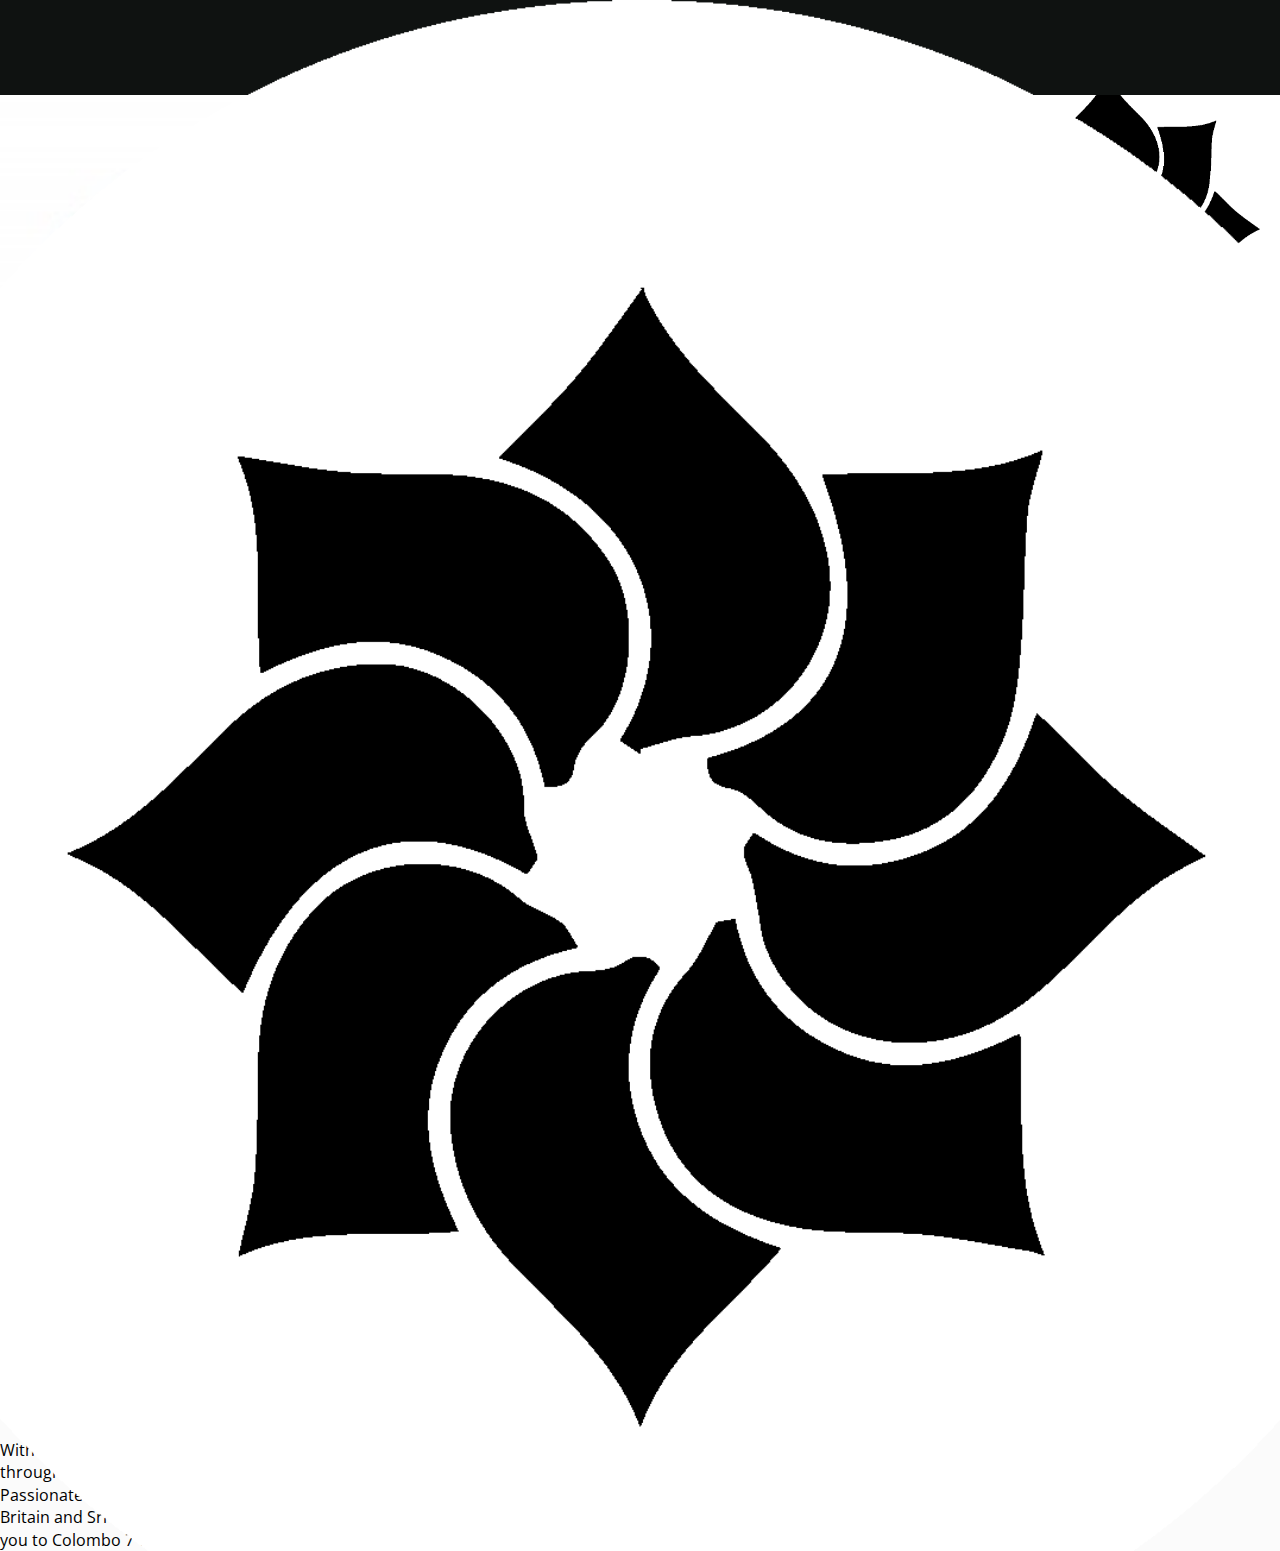
<file: about/index.html>
<!DOCTYPE html>
<html lang="en">
  <head>
    <meta charset="UTF-8" />
    <meta http-equiv="X-UA-Compatible" content="IE=edge" />
    <meta name="viewport" content="width=device-width, initial-scale=1.0" />
    <title>
      COLOMBO 7 Cinnamon Gardens, "A Taste of Sri Lanka" | Our Story
    </title>
    <meta
      name="description"
      content="COLOMBO 7 Cinnamon Gardens is owned and run by Hirantha Harshana who was born and raised 
      in Colombo, Sri Lanka. Now living in England, he works to bring a taste of his hometown to Bucks."
    />

    <link
      rel="stylesheet"
      href="https://cdn.jsdelivr.net/npm/bootstrap@4.5.3/dist/css/bootstrap.min.css"
      integrity="sha384-TX8t27EcRE3e/ihU7zmQxVncDAy5uIKz4rEkgIXeMed4M0jlfIDPvg6uqKI2xXr2"
      crossorigin="anonymous"
    />
    <script
      src="https://code.jquery.com/jquery-3.5.1.slim.min.js"
      integrity="sha384-DfXdz2htPH0lsSSs5nCTpuj/zy4C+OGpamoFVy38MVBnE+IbbVYUew+OrCXaRkfj"
      crossorigin="anonymous"
    ></script>
    <script
      src="https://cdn.jsdelivr.net/npm/bootstrap@4.5.3/dist/js/bootstrap.bundle.min.js"
      integrity="sha384-ho+j7jyWK8fNQe+A12Hb8AhRq26LrZ/JpcUGGOn+Y7RsweNrtN/tE3MoK7ZeZDyx"
      crossorigin="anonymous"
    ></script>

    <link rel="preconnect" href="https://fonts.gstatic.com" />
    <link
      href="https://fonts.googleapis.com/css2?family=Marmelad&family=Open+Sans:wght@300&display=swap"
      rel="stylesheet"
    />

    <link rel="stylesheet" href="/src/style.css" />
  </head>
  <body>
    <header class="fixed-top sm-banner">
      <nav class="navbar navbar-expand-lg navbar-light bg-dark">
        <a href="/"
          ><img src="/media/logo.png" class="navbar-logo" title="Home"
        /></a>
        <div class="navbar-title text-center">
          <h1 class="colombo-7">COLOMBO 7</h1>
          <h5>Cinnamon Gardens</h5>
          <h5>"A Taste of Sri Lanka"</h5>
        </div>
        <button
          class="navbar-toggler bg-white"
          type="button"
          data-toggle="collapse"
          data-target="#navbarNav"
          aria-controls="navbarNav"
          aria-expanded="false"
          aria-label="Toggle navigation"
        >
          <span class="navbar-toggler-icon"></span>
        </button>
        <div class="collapse navbar-collapse" id="navbarNav">
          <ul class="navbar-nav">
            <li class="nav-item">
              <a class="nav-link text-white" href="/">Home</a>
            </li>
            <li class="nav-item">
              <a class="nav-link text-white" href="/menu">Menu</a>
            </li>
            <li class="nav-item">
              <a class="nav-link text-white" href="/menu#reservation"
                >Make a reservation</a
              >
            </li>
            <li class="nav-item">
              <a class="nav-link text-white" href="/about"
                ><strong>About Us</strong></a
              >
            </li>
            <li class="nav-item">
              <a class="nav-link text-white" href="/contact"
                >Contact Us</a
              >
            </li>
          </ul>
        </div>
      </nav>
    </header>
    <div class="container-fluid">
      <div class="row no-gutters">
        <div class="col-md-3"></div>
        <div class="col-md-6 col-background rounded sm-margin pt-4">
          <div class="page-contents">
            <h1 class="page-title">About Us</h1>
            <hr />
            <img
              src="/media/uk-to-sri-lanka.jpg"
              class="img-fluid content-img rounded"
              alt="Uk to Sri Lanka"
            />
            <p class="pt-4 pb-2">
              Cinnamon Gardens in Colombo 7, Sri Lanka, is a region named after
              the plantations that over 100 years ago, covered the land and
              produced the world’s finest cinnamon. Today, this affluent area is
              better known for its beauty and natural purities aligned with
              stylish cafes, galleries and wonderful street-food.
              <br />
              <br />
              With family and a history in Colombo, our aim is to bring a taste
              of our Sri Lankan heritage to Buckinghamshire, England through our
              unique menu based upon old family recipes that have been passed
              down from generation to generation. Passionate about
              sustainability, we work with local suppliers to help support
              fellow independent businesses both in Great Britain and Sri Lanka
              and with contemporary infusions of our home country’s vibrant
              flavours, we are proud to introduce you to Colombo 7 Cinnamon
              Gardens.
            </p>
          </div>
        </div>
        <div class="col-md-3">
          <div class="fixed-top d-none d-md-block">
            <a href="/">
              <img src="/media/logo.png" class="lg-logo" title="Home"
            /></a>
            <div class="lg-navbar">
              <ul>
                <li>
                  <a href="/" class="text-white">Home</a>
                </li>
                <li>
                  <a href="/menu" class="text-white">Menu</a>
                </li>
                <li>
                  <a href="/about" class="text-white font-weight-bold"
                    >About Us</a
                  >
                </li>
                <li>
                  <a href="/contact" class="text-white">
                    Contact Us</a
                  >
                </li>
              </ul>
            </div>
          </div>
        </div>
      </div>
    </div>
  </body>
</html>
</file>
<file: src/style.css>
@media (min-width: 651px) {
  .sm-only {
    display: none !important;
  }
}

@media (max-width: 650px) {
  .sm-none {
    display: none !important;
  }
}

@media (min-width: 651px) {
  .sm-only {
    display: none !important;
  }
}

@media (max-width: 650px) {
  .sm-none {
    display: none !important;
  }
}

header {
  background-color: #0F1211;
  color: #FBFBFB;
}
header nav a:not(.btn) {
  color: #FBFBFB;
}
header .menu-item.active::after {
  background-color: #FBFBFB;
}
@media (max-width: 650px) {
  header .sm-nav .navbar-toggler {
    background-color: transparent !important;
  }
  header .sm-nav .navbar-toggler span {
    background-image: url("/src/components/header/media/hamburger.svg");
  }
  header .sm-nav .navbar-collapse {
    background-color: #6D7275;
  }
  header .sm-nav .navbar-collapse .nav-link {
    color: #FBFBFB !important;
  }
}

.bg-light a, .bg-mid a, .bg-dark a {
  color: inherit;
}
.bg-light .button-primary, .bg-mid .button-primary, .bg-dark .button-primary {
  background-color: transparent;
}

.bg-light {
  background-color: #FBFBFB !important;
  color: #0F1211 !important;
}
.bg-light a:not([class])::after {
  background-color: #0F1211;
}
.bg-light a:not([class]):hover {
  color: #FBFBFB;
}
.bg-light .button-primary:hover {
  border-color: #0F1211;
  background-color: #0F1211;
  color: #FBFBFB;
}
.bg-light .button-secondary::after {
  background-color: #0F1211;
}

.bg-mid {
  background-color: #6D7275 !important;
  color: #FBFBFB !important;
}
.bg-mid a:not([class])::after {
  background-color: #FBFBFB;
}
.bg-mid a:not([class]):hover {
  color: #0F1211;
}
.bg-mid .button-primary:hover {
  border-color: #FBFBFB;
  background-color: #FBFBFB;
  color: #0F1211;
}
.bg-mid .button-secondary::after {
  background-color: #FBFBFB;
}

.bg-dark {
  background-color: #0F1211 !important;
  color: #FBFBFB !important;
}
.bg-dark a:not([class])::after {
  background-color: #FBFBFB;
}
.bg-dark a:not([class]):hover {
  color: #0F1211;
}
.bg-dark .button-primary:hover {
  border-color: #FBFBFB;
  background-color: #FBFBFB;
  color: #0F1211;
}
.bg-dark .button-secondary::after {
  background-color: #FBFBFB;
}

html {
  scroll-behavior: smooth;
  scroll-padding-top: 210px;
}

html, body {
  overflow-x: hidden !important;
}

.loading-screen {
  position: fixed;
  width: 100%;
  height: 100vh;
  z-index: 99;
  background-color: #0F1211;
  display: flex;
  align-items: center;
  justify-content: center;
  transition: opacity 0.3s ease-in-out;
}
.loading-screen .loading-logo {
  width: 100px;
  height: 100px;
  animation: spin 3s linear infinite;
}

@keyframes spin {
  0% {
    transform: rotate(0deg);
  }
  100% {
    transform: rotate(360deg);
  }
}
body {
  position: relative;
  background-color: #FBFBFB;
  font-family: "Open Sans", sans-serif;
  display: flex;
  min-height: 100vh;
  flex-direction: column;
}
body .row {
  display: flex;
  justify-content: center;
  margin-right: 0 !important;
  margin-left: 0 !important;
  z-index: 5;
}
@media (max-width: 650px) {
  body .row:has(.row-inner.no-pd-top) {
    margin-top: -1px;
  }
}
body .row:last-of-type {
  margin-bottom: -1px;
}
body .row .row-inner:not(.row-intro) ~ :has(~ .row-inner:not(.row-intro)).no-pd-btm.no-pd-top {
  padding-top: 20px !important;
  padding-bottom: 0 !important;
}
body .row .row-inner:not(.row-intro) + .row-inner:not(.row-intro):last-of-type {
  padding-top: 20px !important;
}
body .row-inner {
  width: 100%;
  max-width: 1400px;
  padding: 100px 25px;
  display: flex;
  justify-content: space-between;
}
body .row-inner:not(.row-intro) h1, body .row-inner:not(.row-intro) h2, body .row-inner:not(.row-intro) h3, body .row-inner:not(.row-intro) h4, body .row-inner:not(.row-intro) h5, body .row-inner:not(.row-intro) h6, body .row-inner:not(.row-intro) .h1, body .row-inner:not(.row-intro) .h2, body .row-inner:not(.row-intro) .h3, body .row-inner:not(.row-intro) .h4, body .row-inner:not(.row-intro) .h5, body .row-inner:not(.row-intro) .h6 {
  margin-bottom: 10px;
}
body .row-inner.no-pd-top {
  padding-top: 0 !important;
}
body .row-inner.half-pd-top {
  padding-top: 50px !important;
}
body .row-inner.no-pd-btm {
  padding-bottom: 0 !important;
}
body .row-inner.half-pd-btm {
  padding-bottom: 50px !important;
}
body .row-intro {
  padding-bottom: 0 !important;
}
body .row-intro h1, body .row-intro h2, body .row-intro h3, body .row-intro h4, body .row-intro h5, body .row-intro h6 {
  margin-bottom: 0;
}
body .row-intro h1 + h1, body .row-intro h1 + h2, body .row-intro h1 + h3, body .row-intro h1 + h4, body .row-intro h1 + h5, body .row-intro h1 + h6, body .row-intro h1 + p, body .row-intro h2 + h1, body .row-intro h2 + h2, body .row-intro h2 + h3, body .row-intro h2 + h4, body .row-intro h2 + h5, body .row-intro h2 + h6, body .row-intro h2 + p, body .row-intro h3 + h1, body .row-intro h3 + h2, body .row-intro h3 + h3, body .row-intro h3 + h4, body .row-intro h3 + h5, body .row-intro h3 + h6, body .row-intro h3 + p, body .row-intro h4 + h1, body .row-intro h4 + h2, body .row-intro h4 + h3, body .row-intro h4 + h4, body .row-intro h4 + h5, body .row-intro h4 + h6, body .row-intro h4 + p, body .row-intro h5 + h1, body .row-intro h5 + h2, body .row-intro h5 + h3, body .row-intro h5 + h4, body .row-intro h5 + h5, body .row-intro h5 + h6, body .row-intro h5 + p, body .row-intro h6 + h1, body .row-intro h6 + h2, body .row-intro h6 + h3, body .row-intro h6 + h4, body .row-intro h6 + h5, body .row-intro h6 + h6, body .row-intro h6 + p {
  margin-top: 10px;
}
body .row-intro + .row-inner {
  padding-top: 20px !important;
}
@media (max-width: 650px) {
  body .row-intro + .row-inner {
    padding-top: 12.5px !important;
  }
}
body .row-inner {
  -moz-column-gap: 20px;
       column-gap: 20px;
  margin: 0 auto;
}
body .col {
  -moz-column-break-inside: avoid;
       break-inside: avoid-column; /* Prevent element from breaking */
  page-break-inside: avoid; /* Prevent element from breaking in Firefox */
  padding-left: 0;
  padding-right: 0;
  flex: unset !important;
}
body h1, body .h1 {
  font-family: "Bodoni Moda SC", serif;
  font-weight: 700;
  line-height: 1em;
  font-size: 32px;
}
body h2, body .h2 {
  font-family: "Bodoni Moda SC", serif;
  font-weight: 700;
  line-height: 1em;
  font-size: 24px;
}
body h3, body .h3 {
  font-family: "Bodoni Moda SC", serif;
  font-weight: 700;
  line-height: 1em;
  font-size: 18.72px;
}
body h4, body .h4 {
  font-family: "Bodoni Moda SC", serif;
  font-weight: 700;
  line-height: 1em;
  font-size: 16px;
}
body h5, body .h5 {
  font-family: "Open Sans", sans-serif;
  font-weight: 400;
  line-height: 1em;
  font-size: 13.28px;
}
body h6, body .h6 {
  font-family: "Open Sans", sans-serif;
  font-weight: 400;
  line-height: 1em;
  font-size: 13.28px;
}
body .intro {
  font-family: "Open Sans", sans-serif;
  font-weight: 400;
  line-height: 1.3em;
  font-size: 18px;
}
body p, body ul, body ol, body li, body .button-primary, body .button-secondary {
  font-family: "Open Sans", sans-serif;
  font-weight: 400;
  line-height: 1.4em;
  font-size: 16px;
}
body p:last-of-type, body ul:last-of-type, body ol:last-of-type, body li:last-of-type, body .button-primary:last-of-type, body .button-secondary:last-of-type {
  margin-bottom: 0;
}
body p, body ul, body ol {
  margin: 10px 0;
}
body p ul, body p ol, body ul ul, body ul ol, body ol ul, body ol ol {
  margin: 0;
}
body a {
  transition: color 0.3s ease-in-out;
  text-decoration: none !important;
  position: relative;
  z-index: 1;
}
body a:not([class])::after {
  content: "";
  position: absolute;
  bottom: 2px;
  left: 0;
  width: 100%;
  height: 1px;
  transition: height 0.3s ease-in-out, color 0.3s ease-in-out;
  z-index: -1;
}
body a:not([class]):hover::after {
  height: calc(100% - 3px);
}
body a.menu-down span.arrow-down {
  position: absolute;
  top: 50%;
  right: -17px;
  transform: translateY(-50%);
  transition: top 0.3s ease-in-out;
}
body a.menu-down:hover span.arrow-down {
  top: calc(50% + 4px);
}
body .button-primary {
  padding: 10px 15px;
  border: 2px solid;
  border-radius: 5px;
  display: block;
  width: -moz-fit-content;
  width: fit-content;
  height: -moz-fit-content;
  height: fit-content;
  margin: 10px 0;
  transition: border-color 0.3s ease-in-out, background-color 0.3s ease-in-out, color 0.3s ease-in-out;
}
body .button-secondary {
  position: relative;
  margin: 10px 0;
}
body .button-secondary::after {
  content: "";
  position: absolute;
  bottom: 0;
  left: 50%;
  transform: translateX(-50%);
  width: 100%;
  height: 2px;
  transition: width 0.3s ease-in-out;
}
body .button-secondary:hover::after {
  width: calc(100% + 7px);
}
body .fa-icon {
  font-family: FontAwesome;
  font-style: normal;
  font-weight: 500;
}
body br {
  content: " ";
  display: block;
  margin-bottom: 10px;
}
body img {
  -o-object-fit: cover;
     object-fit: cover;
  width: 100%;
  aspect-ratio: 3/4;
}
body img.square {
  aspect-ratio: 1/1;
}
body img.landscape {
  aspect-ratio: 16/9;
}
body a.logo img {
  -o-object-fit: contain !important;
     object-fit: contain !important;
}
@media (max-width: 650px) {
  body .row:not(.row-type-banner) .row-inner {
    display: block !important;
    padding: 50px 25px;
  }
  body .col {
    width: 100%;
    max-width: 100%;
    padding: 0;
  }
  body .col:not(:last-of-type) {
    margin-bottom: 20px;
  }
  body .col-blank {
    display: none;
  }
}

header, body, .content, footer {
  width: 100%;
  margin: 0 auto;
}

header {
  position: fixed;
  z-index: 11;
}
@media (min-width: 651px) {
  header .sm-only {
    display: none !important;
  }
}
@media (max-width: 650px) {
  header .sm-none {
    display: none !important;
  }
}
header nav {
  height: 95px;
}
header nav .nav-inner {
  max-width: 1400px;
  display: flex;
  justify-content: space-between;
  align-items: center;
  margin: 0 auto;
}
header nav .nav-inner .btn:hover {
  cursor: auto;
}
header nav .logo img {
  width: 75px;
  height: 75px;
}
header nav div:not(.opentable-dropdown) {
  height: 100%;
  display: flex;
  align-items: center;
}
header nav div:not(.opentable-dropdown) .menu-item {
  padding-top: 10px;
  padding-bottom: 10px;
  text-decoration: none;
}
header nav div:not(.opentable-dropdown) .menu-item:not(:first-of-type) {
  margin-left: 15px;
}
header nav div:not(.opentable-dropdown) .menu-item:not(:last-of-type) {
  margin-right: 15px;
}
header nav div:not(.opentable-dropdown) .menu-item.active {
  position: relative;
}
header nav div:not(.opentable-dropdown) .menu-item.active::after {
  content: "";
  position: absolute;
  bottom: 7px;
  left: 0;
  width: 100%;
  height: 2px;
}
header nav div:not(.opentable-dropdown) .menu-item .button-primary {
  margin-top: 0;
}
header nav div:not(.opentable-dropdown) .menu-item .button-primary:hover {
  background-color: transparent;
  color: #FBFBFB;
}
header nav.lg-nav {
  display: block;
}
header nav.sm-nav {
  display: none;
}
@media (max-width: 650px) {
  header nav.lg-nav {
    display: none;
  }
  header nav.sm-nav {
    display: flex;
    padding: 0 25px !important;
    height: 70px;
  }
  header nav.sm-nav .logo img {
    height: 50px;
    width: 50px;
  }
  header nav.sm-nav .navbar-toggler {
    outline: none !important;
    padding-right: 0 !important;
  }
  header nav.sm-nav .navbar-toggler .navbar-toggler-icon {
    width: 30px !important;
    height: 30px !important;
  }
  header nav.sm-nav .navbar-collapse {
    position: absolute;
    top: 70px;
    left: 0;
    height: 0vh;
    width: 100%;
    transition: height 1s ease-in-out !important;
  }
  header nav.sm-nav .navbar-collapse.show {
    height: 100vh;
  }
  header nav.sm-nav .navbar-collapse .navbar-nav {
    text-align: center;
    width: 100%;
    height: 100vh;
    align-self: flex-start !important;
    margin-top: 50px;
  }
  header nav.sm-nav .navbar-collapse .navbar-nav li a {
    font-size: 20px;
    padding-top: 15px;
    padding-bottom: 15px;
  }
}
header nav .menu-wrap {
  position: relative;
}
header nav .menu-wrap .book-now {
  margin-left: 30px;
}
header nav .menu-wrap .book-now .btn {
  background-color: #FBFBFB;
}
header nav .menu-wrap .opentable-dropdown {
  position: absolute;
  top: 95px;
  right: 0;
  border: 1px solid #0F1211;
  border-top: 0;
  display: none;
  opacity: 0;
  transition: 0.3s ease-in-out;
  transition-behavior: allow-discrete;
  z-index: 5 !important;
}
header nav .menu-wrap .book-now:hover .opentable-dropdown {
  display: block;
  opacity: 1;
  transition: 0.3s ease-in-out;
  transition-behavior: allow-discrete;
}

.content {
  display: flex;
  flex-direction: column;
  padding-top: 95px;
  flex: 1;
}
@media (min-width: 651px) {
  .content .sm-only {
    display: none !important;
  }
}
@media (max-width: 650px) {
  .content .sm-none {
    display: none !important;
  }
}
.content .row-type-hero .row-inner:first-of-type {
  padding-top: 166.6666666667px;
}
.content .row-type-hero .row-inner:last-of-type {
  padding-top: 0;
}
.content .row-type-hero .row-inner:last-of-type img {
  margin-bottom: -4vw;
  aspect-ratio: unset;
  -o-object-fit: contain;
     object-fit: contain;
}
@media (max-width: 650px) {
  .content .row-type-hero .row-inner:last-of-type img {
    margin-bottom: -10px;
  }
}
@media (min-width: 1400px) {
  .content .row-type-hero .row-inner:last-of-type img {
    margin-bottom: -55px;
  }
}
.content .row-type-hero h1 {
  font-size: 100px;
  text-align: center;
}
@media (max-width: 650px) {
  .content .row-type-hero h1 {
    font-size: 50px;
  }
}
.content .row-type-hero .awards {
  display: flex;
  justify-content: center;
}
.content .row-type-hero .awards a, .content .row-type-hero .awards div {
  margin: 10px;
}
.content .row-type-hero .awards a img, .content .row-type-hero .awards div img {
  width: 125px;
  height: auto;
  aspect-ratio: 1/1;
}
@media (max-width: 650px) {
  .content .row-type-hero .awards a img {
    width: 75px;
  }
}
@media (max-width: 650px) {
  .content .row-type-hero .row-inner:first-of-type {
    padding-top: 50px;
    padding-bottom: 25px;
  }
}
@media (min-width: 651px) {
  .content .sm-only {
    display: none !important;
  }
}
@media (max-width: 650px) {
  .content .sm-none {
    display: none !important;
  }
}
.content .row-type-page-introduction .row-inner {
  position: relative;
}
.content .row-type-page-introduction .row-inner::after {
  content: "";
  background: url("../../../media/panel.svg") repeat-y calc(100% - 25px), url("../../../media/panel.svg") repeat-y calc(100% - 199.5px - 7px - 25px) 200px;
  background-size: contain;
  position: absolute;
  top: 50%;
  transform: translateY(-50%);
  right: 0;
  height: 525px;
  width: 100%;
  z-index: -1;
}
@media (max-width: 650px) {
  .content .row-type-page-introduction .row-inner::after {
    content: "";
    background: url("../../../media/panel.svg") repeat-y calc(100% - 25px);
    height: 675px;
    right: -125px;
  }
}
@media (min-width: 1400px) {
  .content .row-type-page-introduction .row-inner::after {
    content: "";
    background: url("../../../media/panel.svg") repeat-y calc(100% - 25px), url("../../../media/panel.svg") repeat-y calc(100% - 199.5px - 7px - 25px) 200px, url("../../../media/panel.svg") repeat-y calc(100% - 399px - 14px - 25px) 325px;
    height: 525px;
    right: 0;
  }
}
.content .row-type-page-introduction h1 {
  font-size: 75px;
}
@media (max-width: 650px) {
  .content .row-type-page-introduction h1 {
    font-size: 50px;
  }
}
@media (max-width: 650px) {
  .content .row-type-page-introduction h1 {
    font-size: 50px;
  }
}
@media (min-width: 651px) {
  .content .sm-only {
    display: none !important;
  }
}
@media (max-width: 650px) {
  .content .sm-none {
    display: none !important;
  }
}
.content .row-type-award-banner {
  position: relative;
  z-index: 2;
}
.content .row-type-award-banner .row-inner {
  padding-top: 20px !important;
  padding-bottom: 20px !important;
}
.content .row-type-award-banner .row-inner .awards {
  display: flex;
  justify-content: center;
}
.content .row-type-award-banner .row-inner .awards a ~ :has(~ a) {
  margin-left: 20px !important;
  margin-right: 0 !important;
}
.content .row-type-award-banner .row-inner .awards a + a:last-of-type {
  margin-left: 20px !important;
}
@media (max-width: 650px) {
  .content .row-type-award-banner .row-inner .awards {
    -moz-column-gap: 10px;
         column-gap: 10px;
  }
}
.content .row-type-award-banner .row-inner img {
  height: 100px;
  width: 100px;
}
@media (min-width: 651px) {
  .content .sm-only {
    display: none !important;
  }
}
@media (max-width: 650px) {
  .content .sm-none {
    display: none !important;
  }
}
.content .row-type-images .row-inner.half-pd-top {
  padding-top: 25px;
}
.content .row-type-images .row-inner.half-pd-btm {
  padding-bottom: 25px;
}
.content .row-type-images img {
  height: 100%;
  width: 100%;
}
@media (min-width: 651px) {
  .content .sm-only {
    display: none !important;
  }
}
@media (max-width: 650px) {
  .content .sm-none {
    display: none !important;
  }
}
.content .row-type-half-half .row-inner {
  display: flex;
  align-items: center;
  padding: 0;
}
@media (min-width: 1400px) {
  .content .row-type-half-half .row-inner {
    padding-right: 25px;
  }
}
.content .row-type-half-half .content-wrap {
  padding: 20px 25px;
}
.content .row-type-half-half .content-wrap h1, .content .row-type-half-half .content-wrap h2 {
  margin-bottom: 20px;
}
.content .row-type-half-half .content-wrap a {
  position: relative;
}
.content .row-type-half-half .content-wrap a .fa-icon {
  position: absolute;
  top: 0;
  left: 0;
}
.content .row-type-half-half .content-wrap a .text {
  padding-left: 25px;
  -webkit-box-decoration-break: clone;
          box-decoration-break: clone;
}
.content .row-type-half-half .content-wrap .links {
  margin-bottom: 10px;
}
.content .row-type-half-half .content-wrap .opening-times {
  margin-top: 20px;
}
.content .row-type-half-half .content-wrap .opening-times br {
  margin-bottom: 2.5px;
}
.content .row-type-half-half .asset {
  display: flex;
  filter: grayscale(100%);
}
.content .row-type-half-half .asset iframe {
  flex-grow: 1;
  width: 100%;
}
.content .row-type-half-half .asset img {
  aspect-ratio: 1/1;
  width: 100%;
}
@media (max-width: 650px) {
  .content .row-type-half-half {
    text-align: center;
  }
  .content .row-type-half-half .content-wrap {
    padding: 0;
  }
  .content .row-type-half-half .asset-wrap {
    margin-bottom: 0;
  }
}
@media (min-width: 651px) {
  .content .sm-only {
    display: none !important;
  }
}
@media (max-width: 650px) {
  .content .sm-none {
    display: none !important;
  }
}
.content .row-type-menu-shortcut .row-inner {
  padding: 20px 25px;
}
.content .row-type-menu-shortcut .row-inner ul {
  margin: 0;
  list-style-type: none;
  padding-left: 0;
  text-align: center;
}
.content .row-type-menu-shortcut .row-inner ul li {
  display: inline;
}
.content .row-type-menu-shortcut .row-inner ul li a {
  display: inline;
}
.content .row-type-menu-shortcut .row-inner ul li:not(:first-of-type) {
  padding-left: 10px;
}
@media (max-width: 650px) {
  .content .row-type-menu-shortcut {
    display: none;
  }
}
@media (min-width: 651px) {
  .content .sm-only {
    display: none !important;
  }
}
@media (max-width: 650px) {
  .content .sm-none {
    display: none !important;
  }
}
.content .row-type-menu .section {
  padding-bottom: 25px;
}
.content .row-type-menu .section:not(:first-of-type) {
  padding-top: 25px;
}
.content .row-type-menu ul.dishes {
  list-style-type: none;
  padding-left: 0;
  margin-bottom: 0;
}
.content .row-type-menu ul.dishes li.dish {
  display: flex;
  justify-content: space-between;
}
.content .row-type-menu ul.dishes li.dish:not(:last-of-type) {
  margin-bottom: 25px;
}
.content .row-type-menu ul.dishes li.dish div {
  width: 75%;
}
.content .row-type-menu ul.dishes li.dish .price {
  margin-top: 0;
}
.content .row-type-menu h2 {
  padding-bottom: 25px;
  margin-bottom: 0;
  display: flex;
  align-items: center;
}
.content .row-type-menu h2 span {
  display: inline-block;
  height: 1px;
  background-color: #0F1211;
  flex-grow: 1;
  margin-left: 20px;
}
.content .row-type-menu h3 {
  font-family: "Open Sans", sans-serif;
  margin-bottom: 0 !important;
  position: relative;
  width: -moz-fit-content;
  width: fit-content;
}
.content .row-type-menu h3.vg:hover::before, .content .row-type-menu h3.gf:hover::before, .content .row-type-menu h3.vg-gf:hover::before {
  position: absolute;
  top: -4px;
  background-color: #6D7275;
  color: #FBFBFB;
  padding: 3px 5px;
  font-size: 12px;
}
.content .row-type-menu h3.vg::after {
  content: " (VG)";
}
.content .row-type-menu h3.vg:hover::before {
  content: "Vegan";
  right: -53px;
}
.content .row-type-menu h3.gf::after {
  content: " (GF)";
}
.content .row-type-menu h3.gf:hover::before {
  content: "Gluten free";
  right: -81px;
}
.content .row-type-menu h3.vg-gf::after {
  content: " (VG/GF)";
}
.content .row-type-menu h3.vg-gf:hover::before {
  content: "Vegan & gluten free";
  right: -131px;
}
@media (max-width: 567px) {
  .content .row-type-menu h3.vg::before, .content .row-type-menu h3.gf::before, .content .row-type-menu h3.vg-gf::before {
    display: none;
  }
}
.content .row-type-menu .allergen-key {
  text-align: right;
  font-size: 12px;
  margin-top: 20px;
}
.content .row-type-menu .allergen-key br {
  margin: 0;
}
@media (min-width: 651px) {
  .content .sm-only {
    display: none !important;
  }
}
@media (max-width: 650px) {
  .content .sm-none {
    display: none !important;
  }
}
.content .row-type-socials .col {
  margin: 0 auto;
  display: flex;
  justify-content: space-between;
}
.content .row-type-socials .col .fa {
  font-size: 60px;
  position: relative;
  z-index: 0;
  width: 65px;
  text-align: center;
  margin: 0 auto;
}
.content .row-type-socials a {
  filter: brightness(0%);
  transition: filter 0.3s ease-in-out;
}
.content .row-type-socials a.instagram .fa {
  background: radial-gradient(circle farthest-corner at 35% 90%, #fec564, transparent 50%), radial-gradient(circle farthest-corner at 0 140%, #fec564, transparent 50%), radial-gradient(ellipse farthest-corner at 0 -25%, #5258cf, transparent 50%), radial-gradient(ellipse farthest-corner at 20% -50%, #5258cf, transparent 50%), radial-gradient(ellipse farthest-corner at 100% 0, #893dc2, transparent 50%), radial-gradient(ellipse farthest-corner at 60% -20%, #893dc2, transparent 50%), radial-gradient(ellipse farthest-corner at 100% 100%, #d9317a, transparent), linear-gradient(#6559ca, #bc318f 30%, #e33f5f 50%, #f77638 70%, #fec66d 100%);
  -webkit-background-clip: text;
  -webkit-text-fill-color: transparent;
}
.content .row-type-socials a.facebook {
  color: #0866FF;
}
.content .row-type-socials a.whatsapp {
  color: #00D757;
}
.content .row-type-socials a.email {
  color: #BF360C;
}
.content .row-type-socials a:hover {
  filter: brightness(100%);
}
@media (max-width: 650px) {
  .content .row-type-socials .row-inner {
    padding-top: 100px;
    padding-bottom: 100px;
  }
  .content .row-type-socials .col {
    width: 100%;
    justify-content: center;
  }
  .content .row-type-socials .col a:not(:first-of-type) {
    padding-left: 20px;
  }
  .content .row-type-socials .col a:not(:last-of-type) {
    padding-right: 20px;
  }
  .content .row-type-socials .col .fa {
    width: unset;
    font-size: 40px;
  }
}
@media (min-width: 651px) {
  .content .sm-only {
    display: none !important;
  }
}
@media (max-width: 650px) {
  .content .sm-none {
    display: none !important;
  }
}
.content .row-type-gallery .col-12 {
  display: grid;
  grid-template-columns: auto auto auto;
  grid-gap: 20px;
  padding: 0;
  margin-left: 0;
}
.content .row-type-gallery .col-12 a img {
  width: 100%;
}
.content .row-type-callout .text-wrap, .content .row-type-projects .text-wrap {
  margin-top: 15px;
}
@media (max-width: 650px) {
  .content {
    padding-top: 70px !important;
  }
}
.content .locked {
  position: fixed;
  top: 95px;
  width: 100%;
  z-index: 6;
}
.content .row-type-page-introduction.booking-page .col-8, .content .row-type-page-introduction.booking-page .col-12, .content .row-type-booking-widget .col-8, .content .row-type-booking-widget .col-12 {
  margin: 0 auto;
  text-align: center;
}
.content .row-type-page-introduction.booking-page #reservation iframe, .content .row-type-booking-widget #reservation iframe {
  border: 1px solid #0F1211;
}

[title="Enter fullscreen"] {
  display: none !important;
}

footer {
  z-index: 1;
  margin-top: auto;
  padding-top: 10px;
  padding-bottom: 10px;
}
@media (min-width: 651px) {
  footer .sm-only {
    display: none !important;
  }
}
@media (max-width: 650px) {
  footer .sm-none {
    display: none !important;
  }
}
footer .footer-inner .col-12 {
  display: flex;
  justify-content: space-between;
  align-items: center;
}
footer .footer-inner p {
  margin-top: 4px !important;
}
footer .fa-icon {
  font-size: 20px !important;
}
footer .address {
  font-size: 14px;
  text-decoration: underline;
}
footer .address .fa {
  padding-right: 10px;
}
footer .socials {
  margin-top: 7px;
}
footer .socials a {
  text-decoration: none;
}
footer .socials a:not(:first-of-type) {
  margin-left: 6px;
}
footer .socials a:not(:last-of-type) {
  margin-right: 6px;
}
@media (max-width: 650px) {
  footer .footer-inner .col {
    display: block;
    text-align: right;
  }
  footer .socials {
    display: none;
  }
}/*# sourceMappingURL=style.css.map */
</file>
